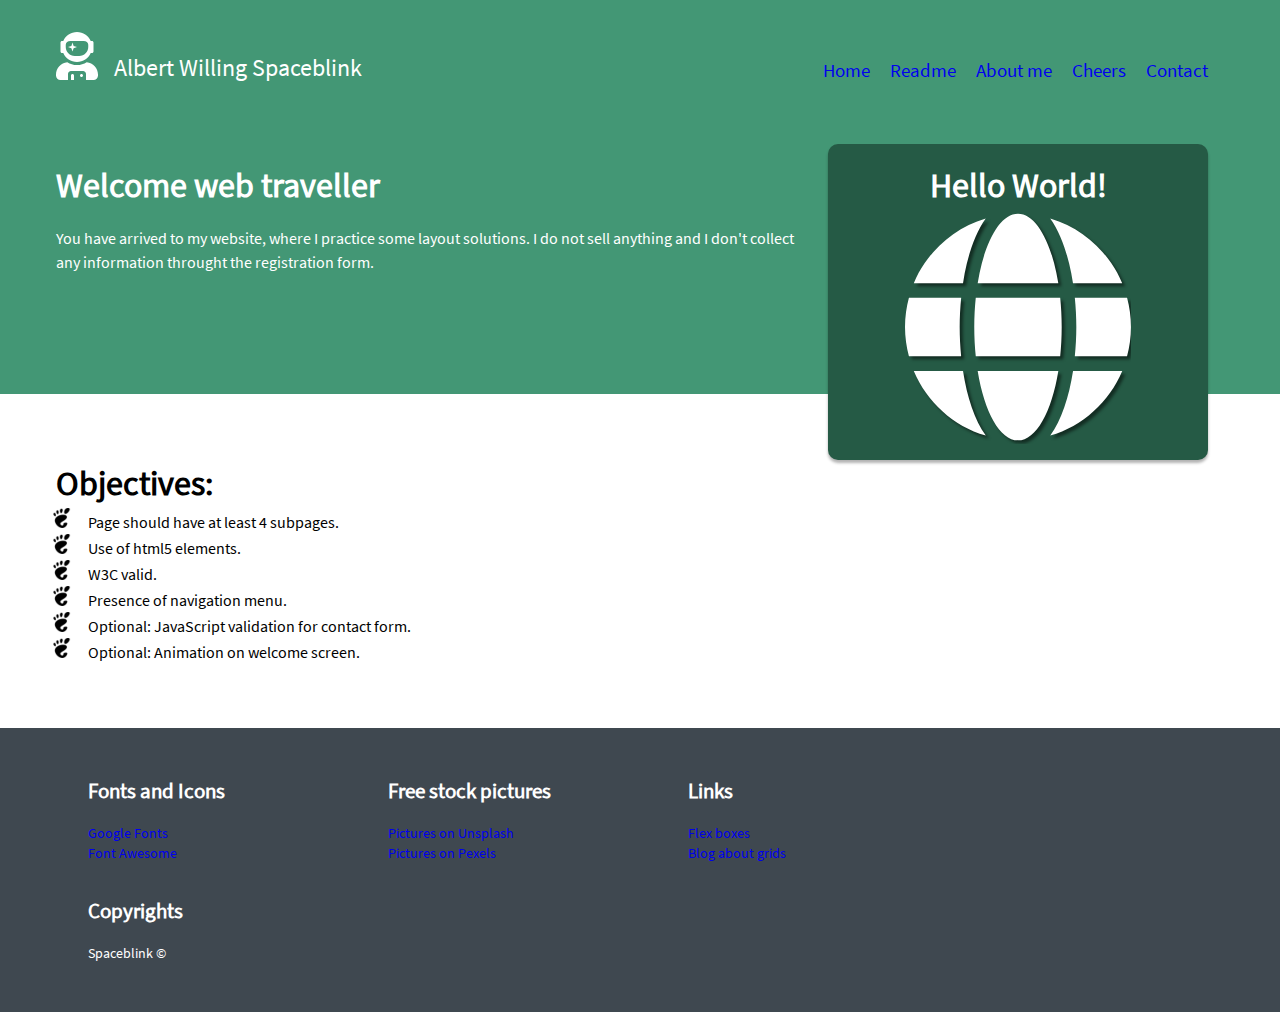
<file: index.html>
<!DOCTYPE html>
<html lang="en">
<head>
  <meta charset="UTF-8">
  <meta name="viewport" content="width=device-width, initial-scale=1.0">
  <title>Introduction website</title>
  <link rel="stylesheet" href="CSS/style.css">
</head>
<body>
  <header>
    <div class="header-content">
      <div class="logo">
        <img src="Pictures/user-astronaut-white.svg" alt="Astronaut Logo">
        <div class="logo-text">Albert Willing Spaceblink</div>
      </div>
      <nav>
        <ul>
          <li><a href="index.html">Home</a></li>
          <li><a href="Subpages/readme.html">Readme</a></li>
          <li><a href="Subpages/about.html">About me</a></li>
          <li><a href="Subpages/cheers.html">Cheers</a></li>
          <li><a href="Subpages/contact.html">Contact</a></li>
        </ul>
      </nav>
    </div>
  </header>
  <div class="content">
    <div class="intro">
      <div class="intro-content">
        <section class="intro-text">
          <h1>Welcome web traveller</h1>
          <p>
            You have arrived to my website, where I practice some layout solutions. I do not sell anything and I don't collect any information throught the registration form.
          </p>
        </section>
        <section class="intro-box">
          <div class="card card-animation">
            <h1 class="card-text">Hello World!</h1>
            <img src="Pictures/globe.svg" alt="Globe Picture" class="img-65">
          </div>
        </section>
      </div>
    </div>
      <section class="main">
        <h1>Objectives:</h1>
        <ul>
          <li>Page should have at least 4 subpages.</li>
          <li>Use of html5 elements.</li>
          <li>W3C valid.</li>
          <li>Presence of navigation menu.</li>
          <li>Optional: JavaScript validation for contact form.</li>
          <li>Optional: Animation on welcome screen.</li>
        </ul>
      </section>
        
  </div><!--end of .content-->
  <footer>
    <div class="footer-content">

      <section class="footer-section">
        <h2>Fonts and Icons</h2>
        <ul>
          <li><a href="https://fonts.google.com/">Google Fonts</a></li>
          <li><a href="https://fontawesome.com/">Font Awesome</a></li>
        </ul>
      </section>

      <section class="footer-section">
        <h2>Free stock pictures</h2>
        <ul>
          <li><a href="https://unsplash.com/">Pictures on Unsplash</a></li>
          <li><a href="https://www.pexels.com/">Pictures on Pexels</a></li>
        </ul>
      </section>

      <section class="footer-section">
        <h2>Links</h2>
        <ul>
          <li><a href="https://css-tricks.com/snippets/css/a-guide-to-flexbox/">Flex boxes</a></li>
          <li><a href="https://visme.co/blog/layout-design/">Blog about grids</a></li>
        </ul>
      </section>

      <section class="footer-section">
        <h2>Copyrights</h2>
        <ul>
          <li>Spaceblink &copy;</li>
        </ul>
      </section>

    </div>

  </footer>
</body>
</html>
</file>
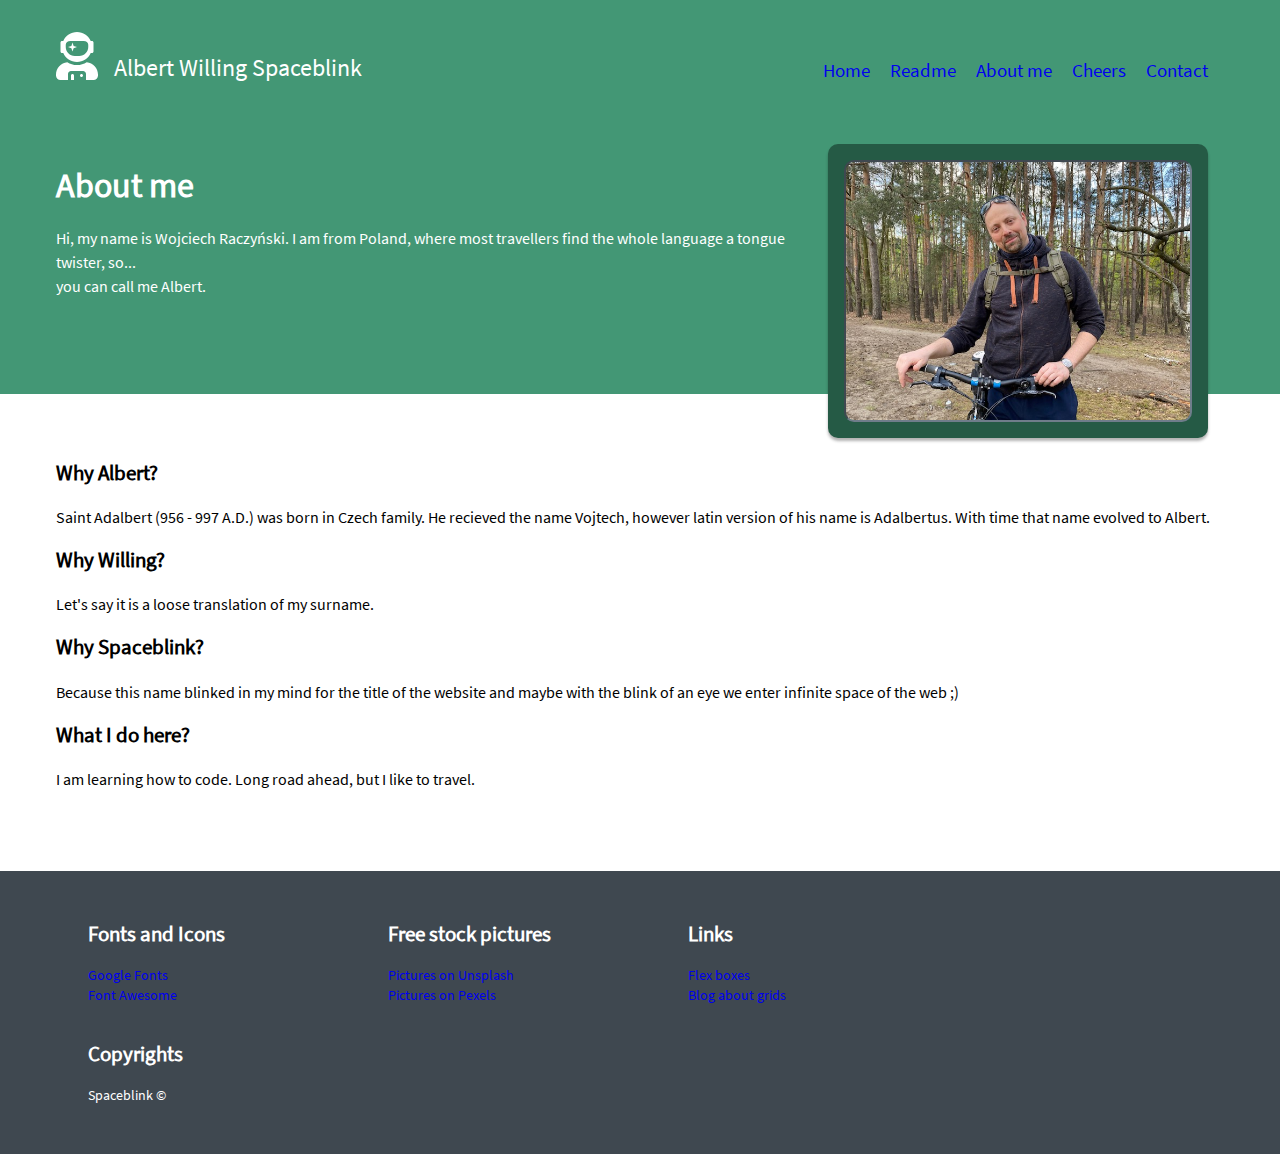
<file: Subpages/about.html>
<!DOCTYPE html>
<html lang="en">
<head>
  <meta charset="UTF-8">
  <meta name="viewport" content="width=device-width, initial-scale=1.0">
  <title>Introduction website</title>
  <link rel="stylesheet" href="../CSS/style.css">
</head>
<body>
  <header>
    <div class="header-content">
      <div class="logo">
        <img src="../Pictures/user-astronaut-white.svg" alt="Astronaut Logo">
        <div class="logo-text">Albert Willing Spaceblink</div>
      </div>
      <nav>
        <ul>
          <li><a href="../index.html">Home</a></li>
          <li><a href="readme.html">Readme</a></li>
          <li><a href="about.html">About me</a></li>
          <li><a href="cheers.html">Cheers</a></li>
          <li><a href="contact.html">Contact</a></li>
        </ul>
      </nav>
    </div>
  </header>
  <div class="content">
    <div class="intro">
      <div class="intro-content">
        <div class="intro-text">
          <h1>About me</h1>
          <p>
            Hi, my name is Wojciech Raczyński. I am from Poland, where most travellers find the whole language a tongue twister, so... <br> you can call me Albert.
          </p>
        </div>
        <div class="intro-box">
          <div class="card">
            <img src="../Pictures/my-photo.jpg" alt="My Photo" class="img-100">
          </div>
        </div>
      </div>
    </div>
      <section class="main">
        <h2>Why Albert?</h2>
        <p>Saint Adalbert (956 - 997 A.D.) was born in Czech family. He recieved the name Vojtech, however latin version of his name is Adalbertus. With time that name evolved to Albert.</p>
        <h2>Why Willing?</h2>
        <p>Let's say it is a loose translation of my surname.</p>
        <h2>Why Spaceblink?</h2>
        <p>Because this name blinked in my mind for the title of the website and maybe with the blink of an eye we enter infinite space of the web ;)</p>
        <h2>What I do here?</h2>
        <p>I am learning how to code. Long road ahead, but I like to travel. </p>
      </section>
        
  </div><!--end of .content-->
  <footer>
    <div class="footer-content">

      <section class="footer-section">
        <h2>Fonts and Icons</h2>
        <ul>
          <li><a href="https://fonts.google.com/">Google Fonts</a></li>
          <li><a href="https://fontawesome.com/">Font Awesome</a></li>
        </ul>
      </section>

      <section class="footer-section">
        <h2>Free stock pictures</h2>
        <ul>
          <li><a href="https://unsplash.com/">Pictures on Unsplash</a></li>
          <li><a href="https://www.pexels.com/">Pictures on Pexels</a></li>
        </ul>
      </section>

      <section class="footer-section">
        <h2>Links</h2>
        <ul>
          <li><a href="https://css-tricks.com/snippets/css/a-guide-to-flexbox/">Flex boxes</a></li>
          <li><a href="https://visme.co/blog/layout-design/">Blog about grids</a></li>
        </ul>
      </section>

      <section class="footer-section">
        <h2>Copyrights</h2>
        <ul>
          <li>Spaceblink &copy;</li>
        </ul>
      </section>

    </div>

  </footer>
</body>
</html>
</file>
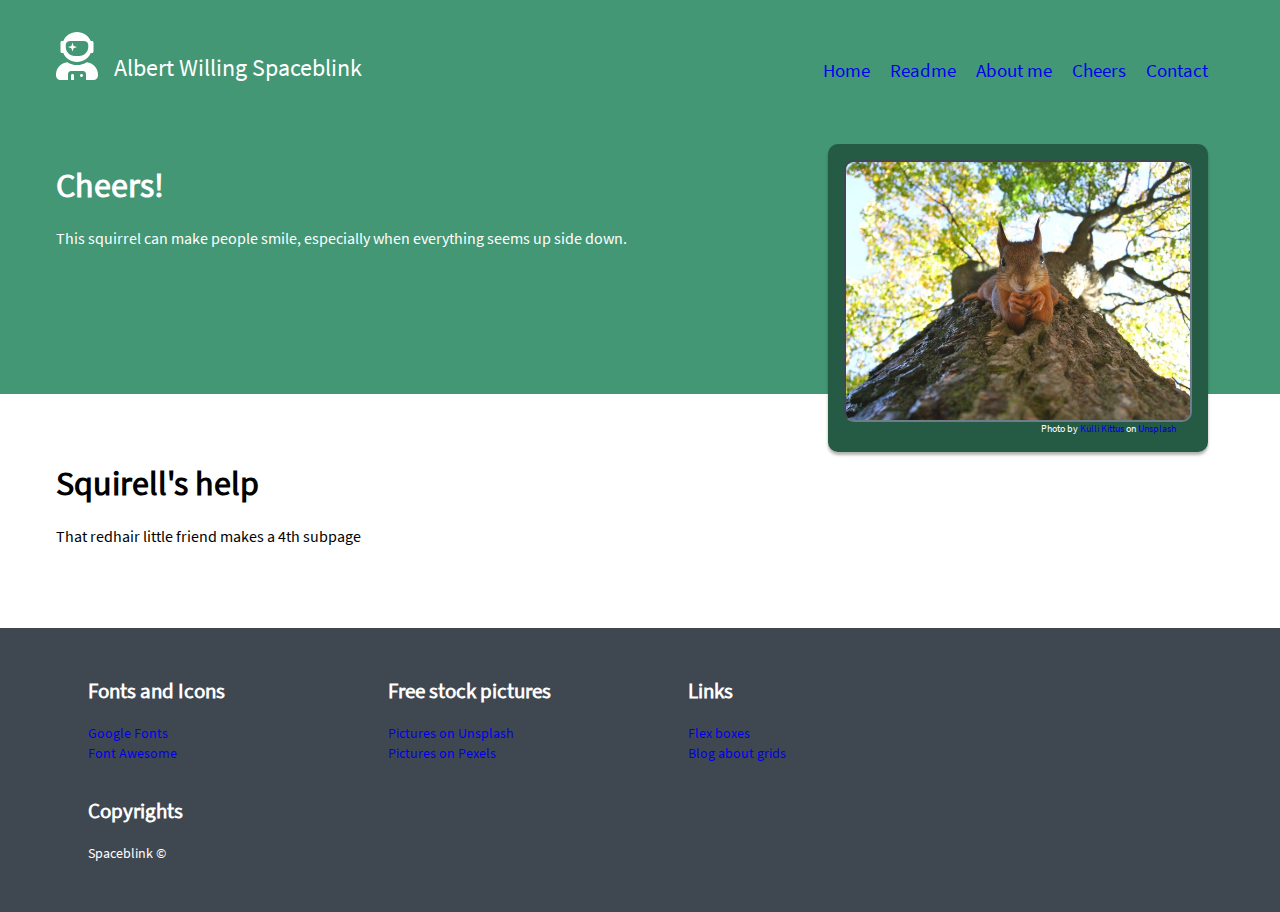
<file: Subpages/cheers.html>
<!DOCTYPE html>
<html lang="en">
<head>
  <meta charset="UTF-8">
  <meta name="viewport" content="width=device-width, initial-scale=1.0">
  <title>Introduction website</title>
  <link rel="stylesheet" href="../CSS/style.css">
</head>
<body>
  <header>
    <div class="header-content">
      <div class="logo">
        <img src="../Pictures/user-astronaut-white.svg" alt="Astronaut Logo">
        <div class="logo-text">Albert Willing Spaceblink</div>
      </div>
      <nav>
        <ul>
          <li><a href="../index.html">Home</a></li>
          <li><a href="readme.html">Readme</a></li>
          <li><a href="about.html">About me</a></li>
          <li><a href="cheers.html">Cheers</a></li>
          <li><a href="contact.html">Contact</a></li>
        </ul>
      </nav>
    </div>
  </header>
  <div class="content">
    <div class="intro">
      <div class="intro-content">
        <div class="intro-text">
          <h1>Cheers!</h1>
          <p>
            This squirrel can make people smile, especially when everything seems up side down.
          </p>
        </div>
        <div class="intro-box">
          <div class="card">
            <img src="../Pictures/squirrel.jpg" alt="Photo of the squirrel" class="img-100">
            <span>Photo by <a href="https://unsplash.com/@kyllik?utm_source=unsplash&amp;utm_medium=referral&amp;utm_content=creditCopyText">Külli Kittus</a> on <a href="https://unsplash.com/s/photos/funny?utm_source=unsplash&amp;utm_medium=referral&amp;utm_content=creditCopyText">Unsplash</a></span>
          </div>
        </div>
      </div>
    </div>
      <section class="main">
        <h1>Squirell's help</h1>
        <p>That redhair little friend makes a 4th subpage</p>
      </section>
        
  </div><!--end of .content-->
  <footer>
    <div class="footer-content">
      <section class="footer-section">
        <h2>Fonts and Icons</h2>
        <ul>
          <li><a href="https://fonts.google.com/">Google Fonts</a></li>
          <li><a href="https://fontawesome.com/">Font Awesome</a></li>
        </ul>
      </section>
      <section class="footer-section">
        <h2>Free stock pictures</h2>
        <ul>
          <li><a href="https://unsplash.com/">Pictures on Unsplash</a></li>
          <li><a href="https://www.pexels.com/">Pictures on Pexels</a></li>
        </ul>
      </section>

      <section class="footer-section">
        <h2>Links</h2>
        <ul>
          <li><a href="https://css-tricks.com/snippets/css/a-guide-to-flexbox/">Flex boxes</a></li>
          <li><a href="https://visme.co/blog/layout-design/">Blog about grids</a></li>
        </ul>
      </section>

      <section class="footer-section">
        <h2>Copyrights</h2>
        <ul>
          <li>Spaceblink &copy;</li>
        </ul>
      </section>

    </div>

  </footer>
</body>
</html>
</file>
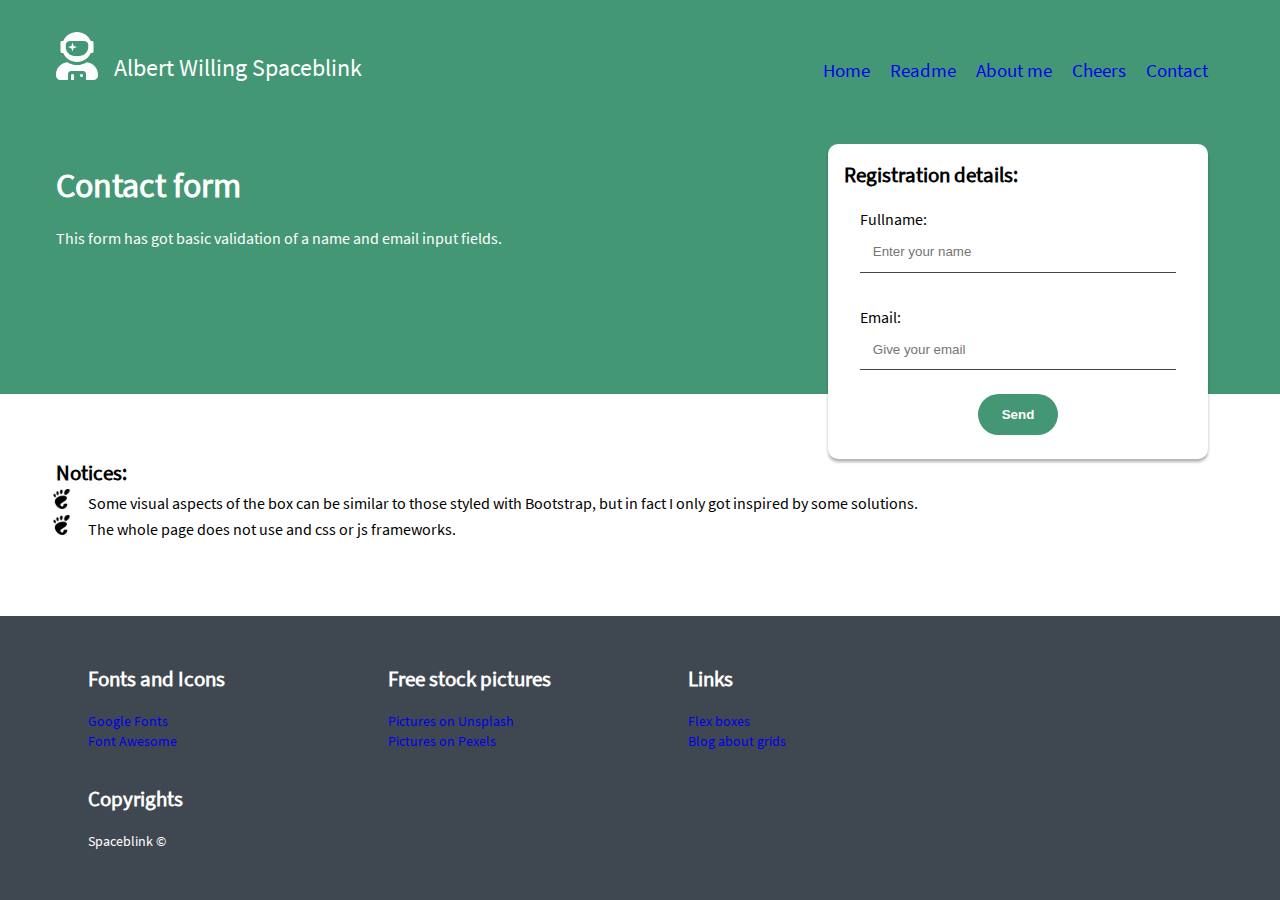
<file: Subpages/contact.html>
<!DOCTYPE html>
<html lang="en">
<head>
  <meta charset="UTF-8">
  <meta name="viewport" content="width=device-width, initial-scale=1.0">
  <title>Introduction website</title>
  <link rel="stylesheet" href="../CSS/style.css">
</head>
<body>
  <header>
    <div class="header-content">
      <div class="logo">
        <img src="../Pictures/user-astronaut-white.svg" alt="Astronaut Logo">
        <div class="logo-text">Albert Willing Spaceblink</div>
      </div>
      <nav>
        <ul>
          <li><a href="../index.html">Home</a></li>
          <li><a href="readme.html">Readme</a></li>
          <li><a href="about.html">About me</a></li>
          <li><a href="cheers.html">Cheers</a></li>
          <li><a href="contact.html">Contact</a></li>
        </ul>
      </nav>
    </div>
  </header>
  <div class="content">
    <div class="intro">
      <div class="intro-content">
        <section class="intro-text">
          <h1>Contact form</h1>
          <p>This form has got basic validation of a name and email input fields.</p>
        </section>
        <section class="intro-box">
          <div class="card card-form">
            <h2>Registration details:</h2>
            <div id="form-msg"></div>
            <form id="form">
              <label for="name">Fullname:</label>
              <input type="text" id="name" placeholder="Enter your name">
              <label for="email">Email:</label>
              <input type="text" id="email" placeholder="Give your email">
              <input type="submit" id="submit" value="Send" class="btn">
            </form>
          </div>
        </section>
      </div>
    </div>
      <section class="main">
        <h2>Notices:</h2>
        <ul>
          <li>Some visual aspects of the box can be similar to those styled with Bootstrap, but in fact I only got inspired by some solutions.</li>
          <li>The whole page does not use and css or js frameworks.</li>
        </ul>
      </section>
        
  </div><!--end of .content-->
  <footer>
    <div class="footer-content">
      <section class="footer-section">
        <h2>Fonts and Icons</h2>
        <ul>
          <li><a href="https://fonts.google.com/">Google Fonts</a></li>
          <li><a href="https://fontawesome.com/">Font Awesome</a></li>
        </ul>
      </section>

      <section class="footer-section">
        <h2>Free stock pictures</h2>
        <ul>
          <li><a href="https://unsplash.com/">Pictures on Unsplash</a></li>
          <li><a href="https://www.pexels.com/">Pictures on Pexels</a></li>
        </ul>
      </section>

      <section class="footer-section">
        <h2>Links</h2>
        <ul>
          <li><a href="https://css-tricks.com/snippets/css/a-guide-to-flexbox/">Flex boxes</a></li>
          <li><a href="https://visme.co/blog/layout-design/">Blog about grids</a></li>
        </ul>
      </section>

      <section class="footer-section">
        <h2>Copyrights</h2>
        <ul>
          <li>Spaceblink &copy;</li>
        </ul>
      </section>

    </div>

  </footer>
  <script src="../Scripts/main.js"></script>
</body>
</html>
</file>
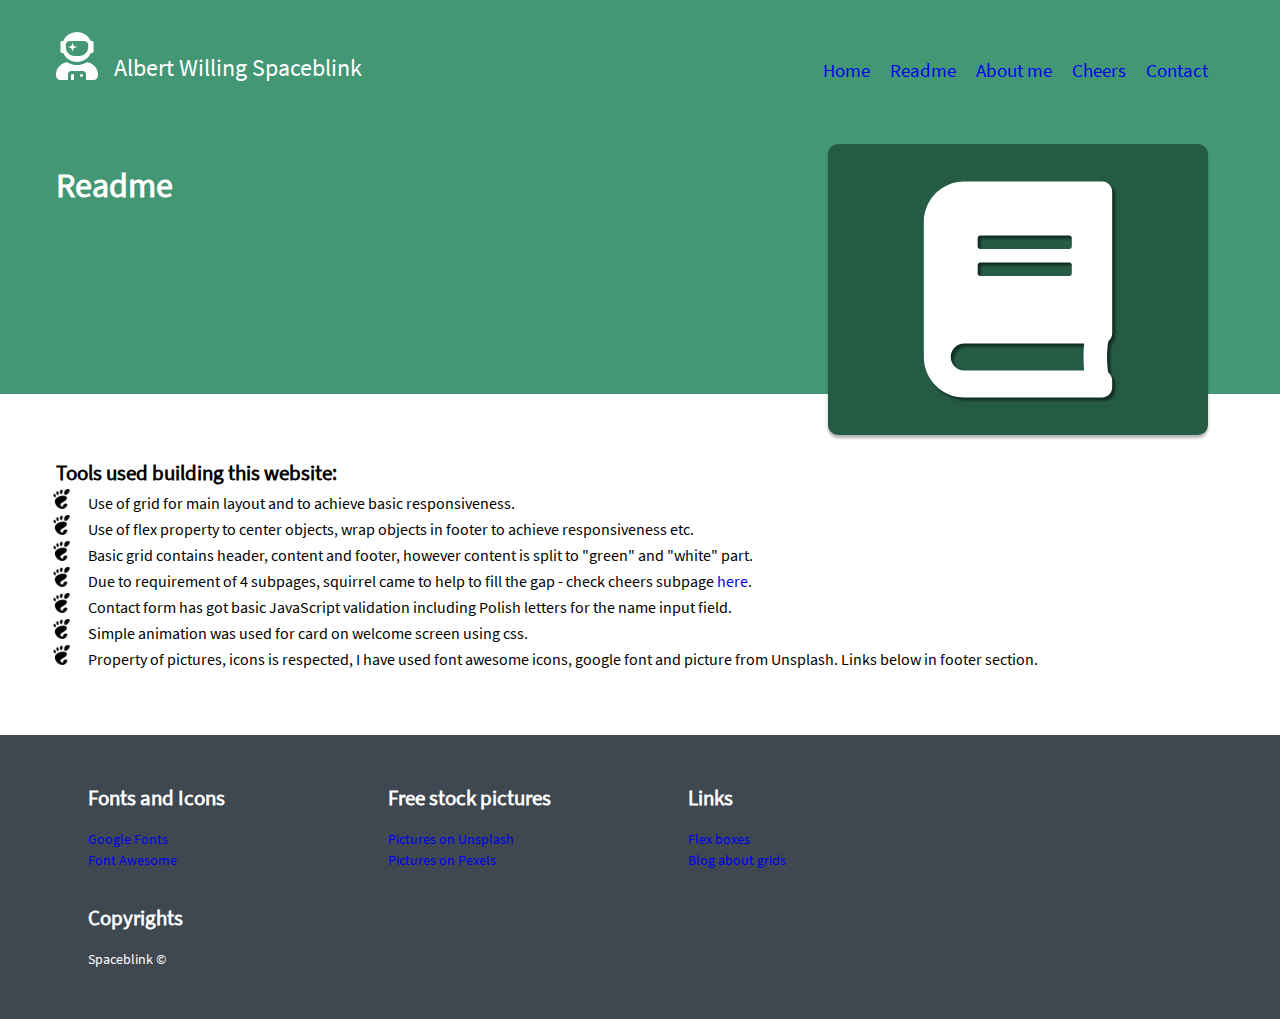
<file: Subpages/readme.html>
<!DOCTYPE html>
<html lang="en">
<head>
  <meta charset="UTF-8">
  <meta name="viewport" content="width=device-width, initial-scale=1.0">
  <title>Introduction website</title>
  <link rel="stylesheet" href="../CSS/style.css">
</head>
<body>
  <header>
    <div class="header-content">
      <div class="logo">
        <img src="../Pictures/user-astronaut-white.svg" alt="Astronaut Logo">
        <div class="logo-text">Albert Willing Spaceblink</div>
      </div>
      <nav>
        <ul>
          <li><a href="../index.html">Home</a></li>
          <li><a href="readme.html">Readme</a></li>
          <li><a href="about.html">About me</a></li>
          <li><a href="cheers.html">Cheers</a></li>
          <li><a href="contact.html">Contact</a></li>
        </ul>
      </nav>
    </div>
  </header>
  <div class="content">
    <div class="intro">
      <div class="intro-content">
        <div class="intro-text">
          <h1>Readme</h1>
          
        </div>
        <div class="intro-box">
          <div class="card">
            <img class="img-65" src="../Pictures/book-white.svg" alt="Picture of white book">
          </div>
        </div>
      </div>
    </div>
      <section class="main">
        <h2>Tools used building this website:</h2>
        <ul>
          <li>Use of grid for main layout and to achieve basic responsiveness.</li>
          <li>Use of flex property to center objects, wrap objects in footer to achieve responsiveness etc.</li>
          <li>Basic grid contains header, content and footer, however content is split to "green" and "white" part.</li>
          <li>Due to requirement of 4 subpages, squirrel came to help to fill the gap - check cheers subpage <a href="cheers.html" class="underline">here</a>.</li>
          <li>Contact form has got basic JavaScript validation including Polish letters for the name input field.</li>
          <li>Simple animation was used for card on welcome screen using css.</li>
          <li>Property of pictures, icons is respected, I have used font awesome icons, google font and picture from Unsplash. Links below in footer section.</li>
        </ul>
      </section>
        
  </div><!--end of .content-->
  <footer>
    <div class="footer-content">
      <section class="footer-section">
        <h2>Fonts and Icons</h2>
        <ul>
          <li><a href="https://fonts.google.com/">Google Fonts</a></li>
          <li><a href="https://fontawesome.com/">Font Awesome</a></li>
        </ul>
      </section>
      <section class="footer-section">
        <h2>Free stock pictures</h2>
        <ul>
          <li><a href="https://unsplash.com/">Pictures on Unsplash</a></li>
          <li><a href="https://www.pexels.com/">Pictures on Pexels</a></li>
        </ul>
      </section>

      <section class="footer-section">
        <h2>Links</h2>
        <ul>
          <li><a href="https://css-tricks.com/snippets/css/a-guide-to-flexbox/">Flex boxes</a></li>
          <li><a href="https://visme.co/blog/layout-design/">Blog about grids</a></li>
        </ul>
      </section>

      <section class="footer-section">
        <h2>Copyrights</h2>
        <ul>
          <li>Spaceblink &copy;</li>
        </ul>
      </section>

    </div>

  </footer>
</body>
</html>
</file>
<file: CSS/style.css>
/* Global settings */

*{
  padding: 0;
  margin: 0;
  box-sizing: border-box;
}

@font-face{
  src: url(../Fonts/Source_Sans_Pro/SourceSansPro-Regular.ttf);
  font-family: 'Source Sans Pro'
}

:root{
  --color1: #3f4850;
  --color2: #ffffff;
  --color3: #D16666;
  --color4: #439775;
  --color5: #255a45;
  --color6: #6f7d8a;
  --color-success: rgb(22, 90, 22);
  --color-bg-success: rgb(171, 212, 171);
  --color-wrong: rgb(168, 24, 24);
  --color-bg-wrong: rgb(228, 185, 185);
}

a{
  text-decoration: none;
}

a:visited{
  color: inherit;
}

a:hover{
  color: var(--color3);
}



h1{
  font-size: 2.1rem;
}

h2{
  font-size: 1.3rem;
}

p{
  margin-top: 1rem;
  margin-bottom: 1rem;


}

/* Main layout and styling */

body{
  min-height: 100vh;
  font-family: 'Source Sans Pro', sans-serif;
  display: grid;
  grid-template-areas: "header"
                       "content"
                       "footer";
  grid-template-columns: 1fr;
  grid-template-rows: auto 1fr auto;
  line-height: 1.5;
}

header{
  grid-area: header;
  background-color: var(--color4);
  color: var(--color2);
  font-size: 1.2rem;
  padding-top: 1rem;
  padding-bottom: 3rem;
}

.header-content{
  max-width: 1200px;
  margin: auto;
  padding: 1rem;
  display: flex;
  justify-content: space-between;
  line-height: 1;
}

.logo{
  display: flex;
  align-items: flex-end;
  font-size: 1.5rem;
}

.logo img{
  height: 3rem;
  padding-right: 1rem;
}

nav{
  display: flex;
  align-items: flex-end;
}

nav ul li{
  display: inline;
  padding-right: 1rem;
}


.content{
  grid-area: content;
}

.intro{
  background-color: var(--color4);
}

.intro-content{
  max-width: 1200px;
  margin: auto;
  display: grid;
  grid-template-areas: "intro-text intro-box";
  grid-template-columns: minmax(400px, 2fr) 1fr;
  grid-template-rows: 250px;
}

.intro-text{
  padding: 1rem;
  color: var(--color2);
}

.main{
  background-color: var(--color2);
  max-width: 1200px;
  margin: auto;
  padding: 1rem;
  margin-top: 3rem;
  margin-bottom: 3rem;
}

.main ul{
  list-style-image: url("/Pictures/start-here-symbolic.symbolic.png");
  padding-left: 2rem;
}


footer{
  grid-area: footer;
  background-color: var(--color1);
  color: var(--color2);
  font-size: 0.85rem;
}

.footer-content{
  padding: 2rem;
  max-width: 1200px;
  margin: auto;
  display: flex;
  flex-flow: row wrap;
}

.footer-section{
  padding: 1rem;
  min-width: 300px;
}

.footer-section ul{
  list-style-type: none;
  margin-top: 1rem;
}

.card{
  background-color: var(--color5);
  margin-right: 2rem;
  width: 380px;
  min-height: 280px;
  border-radius: 10px;
  padding: 1rem;
  box-shadow: 0 3px 3px rgb(0, 0, 0, 0.3);
}

.card-form{
  background-color: var(--color2);
}

.card img{
  display: block;
  margin: auto;
}

.card span{
  color: var(--color2);
  font-size: 0.6rem;
  display: block;
  text-align: right;
  padding-right: 1rem;
}

.card-text{
  display: block;
  text-align: center;
  color: var(--color2);
}

.img-65{
  width: 65%;
}

.img-100{
  width: 100%;
  border-radius: 10px;
  border-top: 2px solid var(--color1);
  border-left: 2px solid var(--color1);
  border-right: 2px solid var(--color6);
  border-bottom: 2px solid var(--color6);
}

/* contact.html styling */

form{
  display: flex;
  flex-direction: column;
}

label{
  padding-left: 1rem;
  margin-top: 1rem;
}

input{
  margin-left: 1rem;
  margin-right: 1rem;
  margin-bottom: 1rem;
  padding: 0.8rem;
  border: 0;
  border-bottom: 1px solid var(--color1);
}

input:hover{
  color: var(--color1);
}

input:focus{
  outline: none;
}

.btn{
  width: 5rem;
  border: 0;
  padding: 0.8rem 1rem;
  margin: 0.5rem auto;
  border-radius: 3rem;
  background-color: var(--color4);
  color: var(--color2);
  font-weight: 700;
}

/* JavaScript classes for form validation */

.msg-red{
  color: var(--color-wrong);
  width: 100%;
  background-color: var(--color-bg-wrong);
  padding: 0.5rem 1rem;

}

.msg-green{
  color:  var(--color-success);
  width: 100%;
  background-color: var(--color-bg-success);
  padding: 0.5rem 1rem;

}






























/* body{
  min-height: 100vh;
  display:grid;
  grid-template-areas: "header"
                       "wrapper"
                       "footer";
  grid-template-columns: 100%;
  grid-template-rows: 4rem 1fr 10rem;
  font-family: 'Source Sans Pro', sans-serif;
  background-color: var(--color2);
  color: var(--color1);
  font-size: 20px;
  

}

header{
  grid-area: header;
  background: var(--color4);
}

.content{
  grid-area: wrapper;
  width: 100%;
  max-width: 1200px;
  min-height: 100%;
  margin: auto;
  display: grid;
  grid-template-areas: "top top top top"
                       "left-up intro box right-up"
                       "left-down main main left-down";
  grid-template-columns: auto minmax(2fr, 800px) minmax(1fr, 400px) auto;                  
  grid-template-rows: 5rem 20rem 1fr;
}

.intro{
  grid-area: intro;
}


.box{
  grid-area: box;
  padding-right: 3rem;
  display: flex;
  justify-content: center;
  border-radius: 1rem;
}

.box-content{
  width: 400px;
  height: 350px;
  overflow: visible;
  z-index: 100;
  background-color: var(--color2);
  color: var(--color1);
  border-radius: 1rem;
  box-shadow: 0 0rem 0.8rem rgb(0, 0, 0, 0.3)
}

.main{
  grid-area: main;
  background-color: var(--color2);
}

footer{
  grid-area: footer;
  background: var(--color1);
  color: var(--color2);
} */
</file>
